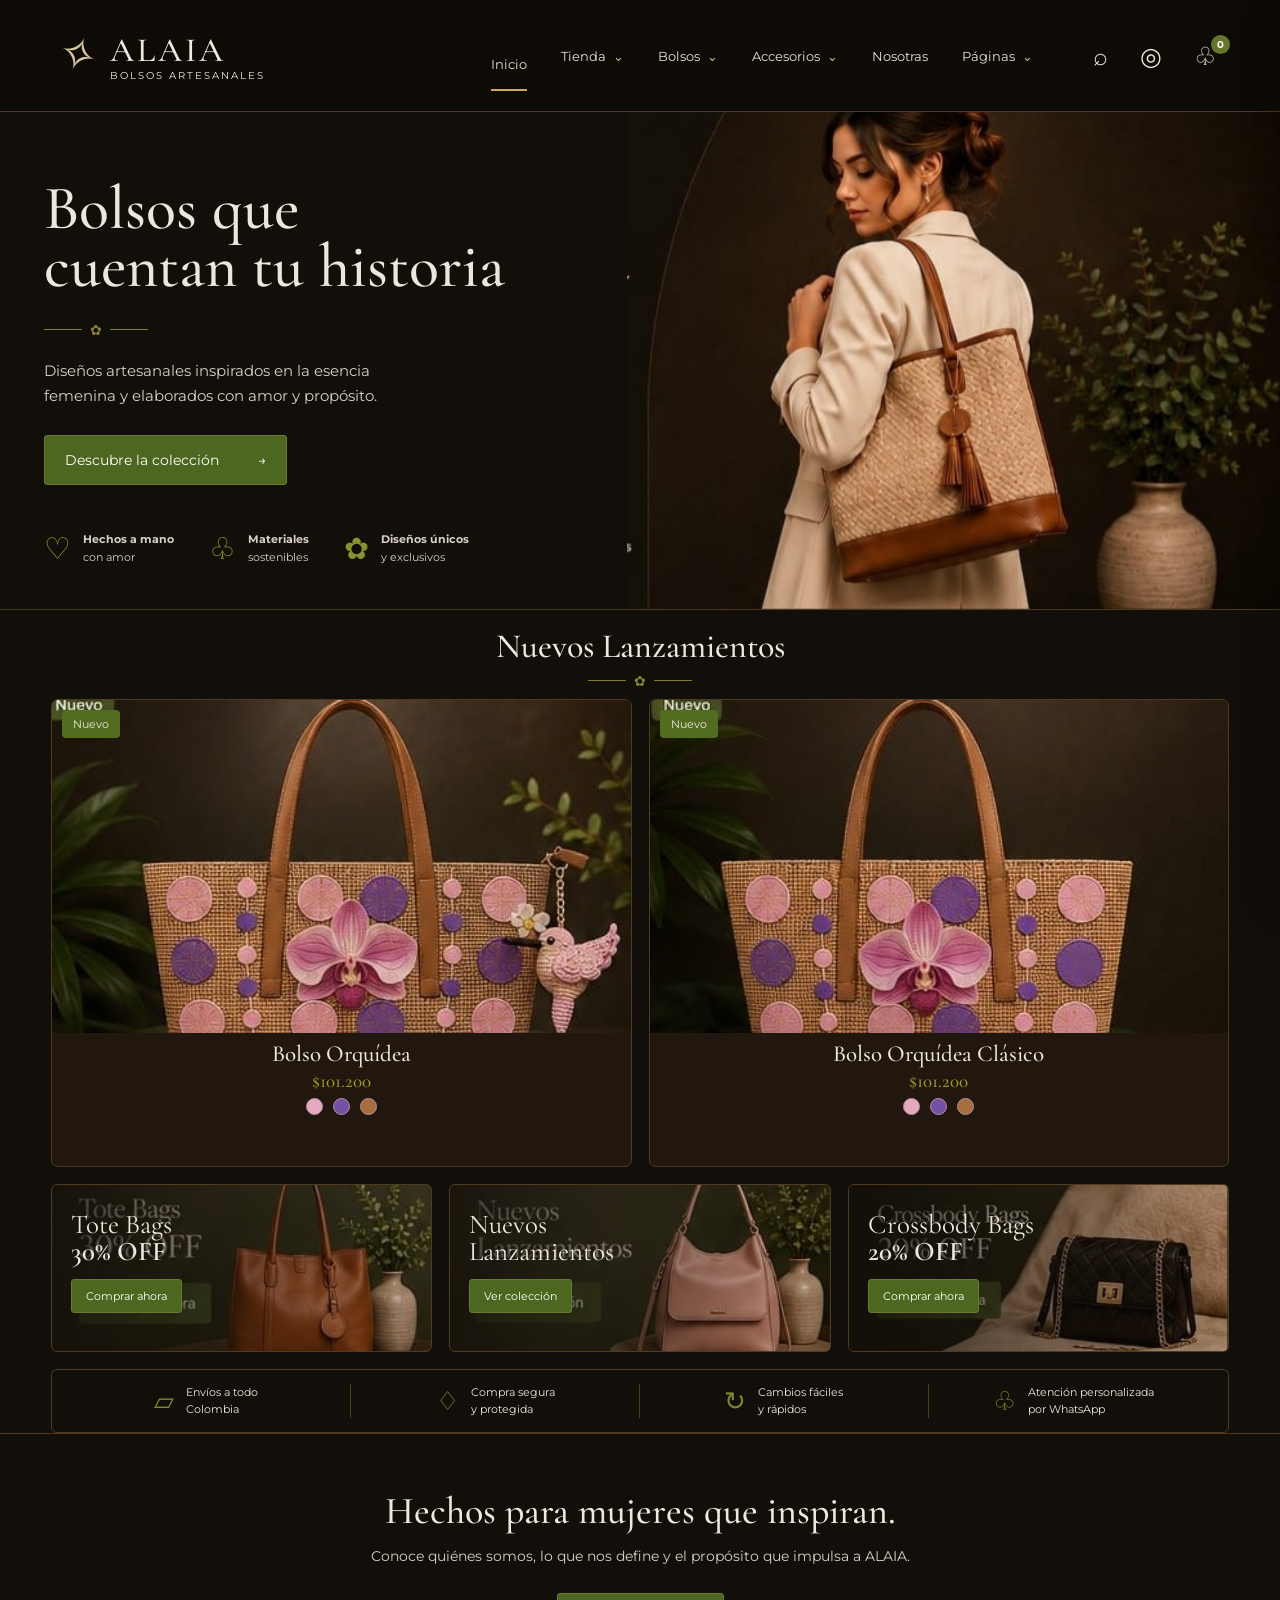
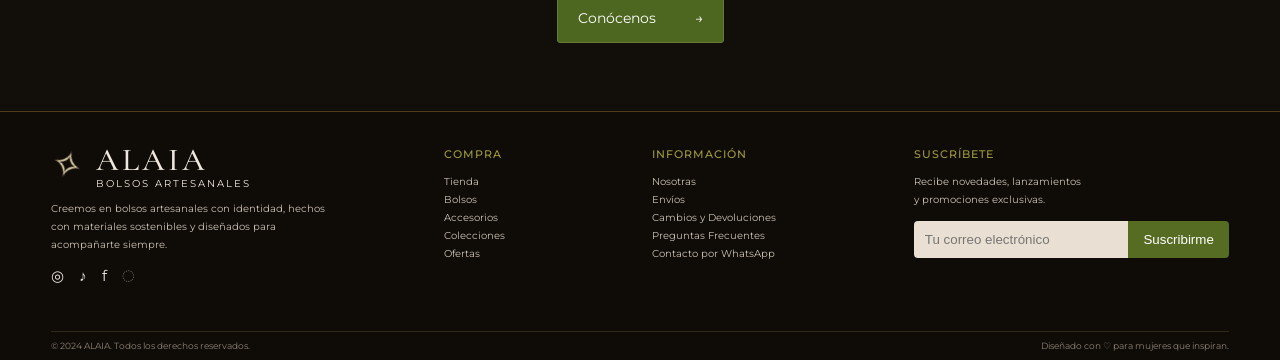
<file: index.html>
<!DOCTYPE html>
<html lang="es">
<head>
  <meta charset="UTF-8">
  <meta name="viewport" content="width=device-width, initial-scale=1.0">
  <meta name="description" content="ALAIA — Bolsos artesanales">
  <title>ALAIA | Bolsos artesanales</title>
  <link rel="preconnect" href="https://fonts.googleapis.com">
  <link rel="preconnect" href="https://fonts.gstatic.com" crossorigin>
  <link href="https://fonts.googleapis.com/css2?family=Cormorant+Garamond:wght@400;500;600&family=Montserrat:wght@400;500;600&display=swap" rel="stylesheet">
  <link rel="stylesheet" href="css/styles.css">
</head>
<body>
  <header class="site-header">
    <a class="brand" href="#">
      <span class="brand-mark">✧</span>
      <span><strong>ALAIA</strong><small>BOLSOS ARTESANALES</small></span>
    </a>

    <nav class="main-nav" aria-label="Navegación principal">
      <a class="active" href="#inicio">Inicio</a>
      <a href="#tienda">Tienda <span>⌄</span></a>
      <a href="#bolsos">Bolsos <span>⌄</span></a>
      <a href="#accesorios">Accesorios <span>⌄</span></a>
      <a href="nosotras.html">Nosotras</a>
      <a href="#paginas">Páginas <span>⌄</span></a>
    </nav>

    <div class="header-actions">
      <button aria-label="Buscar" id="searchBtn">⌕</button>
      <button aria-label="Cuenta">◎</button>
      <button class="cart-btn" id="cartBtn" aria-label="Abrir carrito">♧<b id="cartCount">0</b></button>
    </div>
  </header>

  <main>
    <section class="hero" id="inicio">
      <div class="hero-copy">
        <p class="eyebrow">COLECCIÓN ARTESANAL</p>
        <h1>Bolsos que<br>cuentan tu historia</h1>
        <div class="ornament"><i></i> ✿ <i></i></div>
        <p class="hero-text">Diseños artesanales inspirados en la esencia<br class="desktop"> femenina y elaborados con amor y propósito.</p>
        <a class="button" href="#tienda">Descubre la colección <span>→</span></a>

        <div class="values">
          <div><span>♡</span><p><b>Hechos a mano</b><br>con amor</p></div>
          <div><span>♧</span><p><b>Materiales</b><br>sostenibles</p></div>
          <div><span>✿</span><p><b>Diseños únicos</b><br>y exclusivos</p></div>
        </div>
      </div>
      <div class="hero-image" role="img" aria-label="Mujer usando un bolso artesanal"></div>
    </section>

    <section class="products-section" id="tienda">
      <div class="section-heading">
        <h2>Nuevos Lanzamientos</h2>
        <div class="ornament"><i></i> ✿ <i></i></div>
      </div>

      <div class="products">
        <article class="product-card">
          <div class="new-badge">Nuevo</div>
          <img src="assets/product-orquidea.jpg" alt="Bolso Orquídea">
          <div class="product-info">
            <h3>Bolso Orquídea</h3>
            <p>$101.200</p>
            <div class="swatches"><i></i><i></i><i></i></div>
            <button class="add-cart" data-product="Bolso Orquídea" data-price="101200">Agregar al carrito</button>
          </div>
        </article>

        <article class="product-card">
          <div class="new-badge">Nuevo</div>
          <img src="assets/product-clasico.jpg" alt="Bolso Orquídea Clásico">
          <div class="product-info">
            <h3>Bolso Orquídea Clásico</h3>
            <p>$101.200</p>
            <div class="swatches"><i></i><i></i><i></i></div>
            <button class="add-cart" data-product="Bolso Orquídea Clásico" data-price="101200">Agregar al carrito</button>
          </div>
        </article>
      </div>
    </section>

    <section class="promos" id="bolsos">
      <article class="promo" style="background-image:url('assets/promo-tote.jpg')">
        <div><h3>Tote Bags<br><strong>30% OFF</strong></h3><a href="#tienda">Comprar ahora</a></div>
      </article>
      <article class="promo" style="background-image:url('assets/promo-nuevos.jpg')">
        <div><h3>Nuevos<br>Lanzamientos</h3><a href="#tienda">Ver colección</a></div>
      </article>
      <article class="promo" style="background-image:url('assets/promo-crossbody.jpg')">
        <div><h3>Crossbody Bags<br><strong>20% OFF</strong></h3><a href="#tienda">Comprar ahora</a></div>
      </article>
    </section>

    <section class="benefits">
      <div><span>▱</span><p>Envíos a todo<br>Colombia</p></div>
      <div><span>♢</span><p>Compra segura<br>y protegida</p></div>
      <div><span>↻</span><p>Cambios fáciles<br>y rápidos</p></div>
      <div><span>♧</span><p>Atención personalizada<br>por WhatsApp</p></div>
    </section>

    <section class="about" id="nosotras">
      <h2>Hechos para mujeres que inspiran.</h2>
      <p>Conoce quiénes somos, lo que nos define y el propósito que impulsa a ALAIA.</p>
      <a class="button" href="nosotras.html">Conócenos <span>→</span></a>
    </section>
  </main>

  <footer>
    <div class="footer-brand">
      <div class="brand"><span class="brand-mark">✧</span><span><strong>ALAIA</strong><small>BOLSOS ARTESANALES</small></span></div>
      <p>Creemos en bolsos artesanales con identidad, hechos con materiales sostenibles y diseñados para acompañarte siempre.</p>
      <div class="social">◎　♪　f　◌</div>
    </div>
    <div><h4>COMPRA</h4><a href="#tienda">Tienda</a><a href="#bolsos">Bolsos</a><a href="#">Accesorios</a><a href="#">Colecciones</a><a href="#">Ofertas</a></div>
    <div><h4>INFORMACIÓN</h4><a href="nosotras.html">Nosotras</a><a href="#">Envíos</a><a href="#">Cambios y Devoluciones</a><a href="#">Preguntas Frecuentes</a><a class="whatsapp-link" href="#" target="_blank" rel="noopener">Contacto por WhatsApp</a></div>
    <div><h4>SUSCRÍBETE</h4><p>Recibe novedades, lanzamientos<br>y promociones exclusivas.</p><form id="subscribe"><input type="email" placeholder="Tu correo electrónico" required><button>Suscribirme</button></form></div>
    <div class="copyright">© 2024 ALAIA. Todos los derechos reservados.<span>Diseñado con ♡ para mujeres que inspiran.</span></div>
  </footer>

  
<div class="cart-overlay" id="cartOverlay"></div>
<aside class="cart-drawer" id="cartDrawer" aria-label="Carrito de compras">
  <div class="cart-header">
    <h2>Tu carrito</h2>
    <button id="closeCart" aria-label="Cerrar carrito">×</button>
  </div>
  <div id="cartItems" class="cart-items"></div>
  <div class="cart-empty" id="cartEmpty">Tu carrito está vacío.</div>
  <div class="cart-footer">
    <div class="cart-total"><span>Total</span><strong id="cartTotal">$0</strong></div>
    <a class="whatsapp-checkout" id="whatsappCheckout" href="#" target="_blank" rel="noopener">Comprar por WhatsApp</a>
    <button class="clear-cart" id="clearCart">Vaciar carrito</button>
  </div>
</aside>
<div class="toast" id="toast"></div>
  <script src="js/app.js"></script>
</body>
</html>
</file>
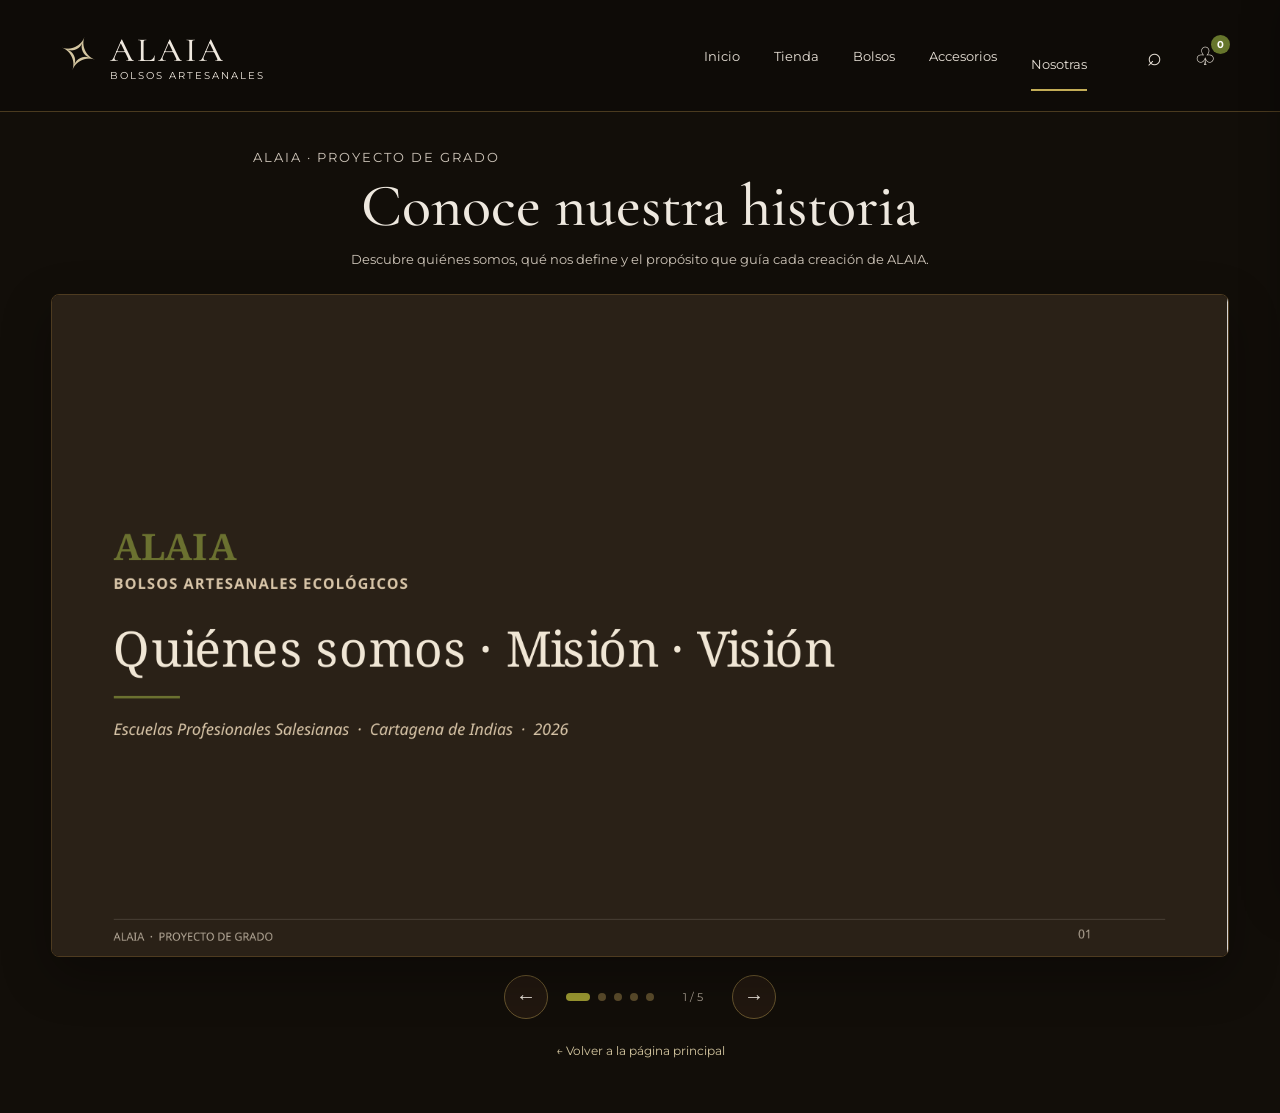
<file: nosotras.html>
<!DOCTYPE html>
<html lang="es">
<head>
<meta charset="UTF-8">
<meta name="viewport" content="width=device-width, initial-scale=1.0">
<meta name="description" content="ALAIA — Quiénes somos, misión y visión">
<title>ALAIA | Nosotras</title>
<link rel="preconnect" href="https://fonts.googleapis.com">
<link rel="preconnect" href="https://fonts.gstatic.com" crossorigin>
<link href="https://fonts.googleapis.com/css2?family=Cormorant+Garamond:wght@400;500;600&family=Montserrat:wght@400;500;600&display=swap" rel="stylesheet">
<link rel="stylesheet" href="css/styles.css">
</head>
<body class="nosotras-page">
<header class="site-header">
  <a class="brand" href="index.html"><span class="brand-mark">✧</span><span><strong>ALAIA</strong><small>BOLSOS ARTESANALES</small></span></a>
  <nav class="main-nav" aria-label="Navegación principal">
    <a href="index.html#inicio">Inicio</a><a href="index.html#tienda">Tienda</a><a href="index.html#bolsos">Bolsos</a><a href="index.html#accesorios">Accesorios</a><a class="active" href="nosotras.html">Nosotras</a>
  </nav>
  <div class="header-actions"><button aria-label="Buscar" id="searchBtn">⌕</button><button class="cart-btn" id="cartBtn" aria-label="Abrir carrito">♧<b id="cartCount">0</b></button></div>
</header>
<main class="nosotras-main">
  <div class="nosotras-top"><p class="eyebrow">ALAIA · PROYECTO DE GRADO</p><h1>Conoce nuestra historia</h1><p>Descubre quiénes somos, qué nos define y el propósito que guía cada creación de ALAIA.</p></div>
  <div class="slide-shell">
    <div class="slide-frame" id="slideFrame" aria-live="polite">
      <div class="slide active"><img src="assets/nosotras/slide-1.png" alt="Presentación ALAIA"></div>
      <div class="slide"><img src="assets/nosotras/slide-2.png" alt="Quiénes somos y nuestro equipo"></div>
      <div class="slide"><img src="assets/nosotras/slide-3.png" alt="Lo que nos define"></div>
      <div class="slide"><img src="assets/nosotras/slide-4.png" alt="Misión de ALAIA"></div>
      <div class="slide"><img src="assets/nosotras/slide-5.png" alt="Visión de ALAIA"></div>
    </div>
    <div class="slide-controls">
      <button class="slide-arrow" id="prevSlide" aria-label="Diapositiva anterior">←</button>
      <div class="slide-dots" id="slideDots"></div>
      <span class="slide-count" id="slideCount">1 / 5</span>
      <button class="slide-arrow" id="nextSlide" aria-label="Siguiente diapositiva">→</button>
    </div>
    <div class="nosotras-back"><a href="index.html">← Volver a la página principal</a></div>
  </div>
</main>
<div class="cart-overlay" id="cartOverlay"></div>
<aside class="cart-drawer" id="cartDrawer" aria-label="Carrito de compras">
  <div class="cart-header">
    <h2>Tu carrito</h2>
    <button id="closeCart" aria-label="Cerrar carrito">×</button>
  </div>
  <div id="cartItems" class="cart-items"></div>
  <div class="cart-empty" id="cartEmpty">Tu carrito está vacío.</div>
  <div class="cart-footer">
    <div class="cart-total"><span>Total</span><strong id="cartTotal">$0</strong></div>
    <a class="whatsapp-checkout" id="whatsappCheckout" href="#" target="_blank" rel="noopener">Comprar por WhatsApp</a>
    <button class="clear-cart" id="clearCart">Vaciar carrito</button>
  </div>
</aside>
<div class="toast" id="toast"></div>
<script src="js/app.js"></script>
<script src="js/nosotras.js"></script>
</body>
</html>
</file>
<file: css/styles.css>
*{box-sizing:border-box}html{scroll-behavior:smooth}body{margin:0;background:#120e09;color:#eee8df;font-family:Montserrat,Arial,sans-serif;font-size:14px}.site-header{height:112px;border-bottom:1px solid #4a3a1f;display:flex;align-items:center;padding:0 4.5%;gap:50px;background:#0e0b07;position:sticky;top:0;z-index:20}.brand{display:flex;align-items:center;gap:13px;color:#efe8de;text-decoration:none}.brand-mark{font-family:serif;font-size:47px;line-height:1;color:#d4c6a0;transform:rotate(20deg);display:inline-block}.brand strong{display:block;font:500 34px "Cormorant Garamond",serif;letter-spacing:3px}.brand small{display:block;font-size:10px;letter-spacing:2px;margin-top:-2px}.main-nav{display:flex;align-items:center;gap:34px;margin-left:auto}.main-nav a,.header-actions button{color:#e8e1d7;text-decoration:none;background:none;border:0;font:400 13px Montserrat;cursor:pointer}.main-nav a.active{padding:35px 0 17px;border-bottom:2px solid #c3ad57}.main-nav span{color:#c9b980;margin-left:4px}.header-actions{display:flex;gap:20px;margin-left:4px}.header-actions button{font-size:25px;position:relative}.cart-btn b{position:absolute;right:-8px;top:-5px;border-radius:50%;background:#66762c;color:#fff;font-size:10px;width:19px;height:19px;line-height:19px}.hero{min-height:486px;display:grid;grid-template-columns:49% 51%;border-bottom:1px solid #4a3a1f}.hero-copy{padding:68px 7% 42px;position:relative;background:#120e09}.eyebrow{display:none;color:#a8a073;letter-spacing:2px;font-size:10px}.hero h1{font:500 clamp(48px,5vw,62px)/.94 "Cormorant Garamond",serif;margin:0;color:#eee6dc}.ornament{display:flex;align-items:center;gap:8px;color:#8c8630;margin:24px 0 19px}.ornament i{display:block;width:38px;height:1px;background:#827b32}.hero-text{font-size:15px;line-height:1.7;color:#d7d0c7;margin:0 0 26px}.button,.promo a{display:inline-block;text-decoration:none;color:#fff;background:#4e6720;border:1px solid #687b31;padding:15px 20px;border-radius:3px}.button span{margin-left:35px}.values{display:flex;gap:35px;margin-top:45px}.values div{display:flex;align-items:center;gap:12px}.values span{font-size:30px;color:#87912f}.values p{font-size:11px;line-height:1.65;color:#d9d1c6;margin:0}.hero-image{background-image:url("../assets/hero.jpg");background-size:cover;background-position:center right;min-height:486px}.products-section{padding:16px 4% 17px}.section-heading{text-align:center}.section-heading h2{font:500 34px "Cormorant Garamond",serif;margin:0}.section-heading .ornament{justify-content:center;margin:5px 0 9px}.products{display:grid;grid-template-columns:1fr 1fr;gap:17px}.product-card{background:#21170f;border:1px solid #4e3b20;border-radius:7px;overflow:hidden;position:relative;text-align:center}.product-card img{display:block;width:100%;height:333px;object-fit:cover;object-position:center top}.new-badge{position:absolute;top:10px;left:10px;background:#526c20;padding:7px 11px;border-radius:4px;font-size:11px;z-index:2}.product-info{padding:7px 12px 12px}.product-info h3{font:500 23px "Cormorant Garamond",serif;margin:0 0 1px}.product-info p{font:500 19px "Cormorant Garamond",serif;color:#9b9831;margin:0}.swatches{display:flex;justify-content:center;gap:10px;margin:6px 0}.swatches i{width:17px;height:17px;border-radius:50%;background:#e5a9bd;border:1px solid #b58d9c}.swatches i:nth-child(2){background:#7650a3}.swatches i:nth-child(3){background:#a56e3d}.add-cart{background:#4e6720;border:0;color:#fff;padding:9px 15px;border-radius:3px;cursor:pointer;opacity:.0;transition:.2s}.product-card:hover .add-cart{opacity:1}.promos{display:grid;grid-template-columns:1fr 1fr 1fr;gap:17px;padding:0 4% 17px}.promo{height:168px;background-size:cover;background-position:center;border:1px solid #4e3b20;border-radius:6px;overflow:hidden;position:relative}.promo:after{content:"";position:absolute;inset:0;background:linear-gradient(90deg,rgba(17,13,8,.78),rgba(17,13,8,.1))}.promo>div{position:relative;z-index:1;padding:26px 19px}.promo h3{font:400 27px/1 "Cormorant Garamond",serif;margin:0 0 14px}.promo h3 strong{font-weight:600}.promo a{padding:9px 14px;font-size:11px}.benefits{margin:0 4%;border:1px solid #4e3b20;border-radius:6px;display:grid;grid-template-columns:repeat(4,1fr);padding:14px 10px}.benefits div{display:flex;justify-content:center;align-items:center;gap:12px;border-right:1px solid #4e3b20}.benefits div:last-child{border:0}.benefits span{font-size:26px;color:#7f8730}.benefits p{font-size:11px;line-height:1.55;margin:0}footer{border-top:1px solid #4e3b20;margin-top:14px;padding:28px 4% 9px;display:grid;grid-template-columns:1.6fr .75fr 1fr 1.45fr;gap:45px;background:#0f0b07}footer .brand strong{font-size:32px}footer .brand-mark{font-size:38px}footer h4{color:#a09b3c;font-size:11px;font-weight:500;letter-spacing:1px;margin:7px 0 12px}footer p,footer a{font-size:10px;line-height:1.8;color:#cbc2b6}footer a{display:block;text-decoration:none}.footer-brand p{max-width:275px}.social{font-size:15px;margin-top:12px}form{display:flex;margin-top:12px}form input{min-width:0;flex:1;padding:11px;border:0;background:#e9e0d3;color:#21170f;border-radius:4px 0 0 4px}form button{border:0;background:#566c23;color:#fff;padding:0 15px;border-radius:0 4px 4px 0}.copyright{grid-column:1/-1;border-top:1px solid #332717;padding-top:8px;color:#8d8377;font-size:9px}.copyright span{float:right}.toast{position:fixed;right:20px;bottom:20px;background:#526c20;color:white;padding:12px 17px;border-radius:5px;transform:translateY(100px);opacity:0;transition:.3s;z-index:30}.toast.show{transform:none;opacity:1}@media(max-width:900px){.site-header{height:78px;padding:0 5%;gap:10px}.brand strong{font-size:27px}.brand small{font-size:8px}.brand-mark{font-size:36px}.main-nav{display:none}.header-actions{margin-left:auto}.hero{grid-template-columns:1fr}.hero-copy{padding:50px 7% 38px}.hero-image{height:400px}.values{gap:18px}.products{grid-template-columns:1fr}.promos{grid-template-columns:1fr}.benefits{grid-template-columns:1fr 1fr}.benefits div:nth-child(2){border-right:0}.benefits div{padding:8px 0}.about{display:none}footer{grid-template-columns:1fr 1fr}.copyright{grid-column:1/-1}.copyright span{float:none;display:block;margin-top:5px}}@media(max-width:560px){.hero h1{font-size:45px}.hero-text{font-size:13px}.desktop{display:none}.values{flex-direction:column;gap:13px}.hero-image{height:330px}.product-card img{height:280px}.benefits{grid-template-columns:1fr}.benefits div{border-right:0;border-bottom:1px solid #4e3b20}.benefits div:last-child{border-bottom:0}footer{grid-template-columns:1fr;padding-top:24px}.header-actions{gap:10px}.header-actions button{font-size:22px}}

/* ===== CARRITO ALAIA ===== */
body.cart-open{overflow:hidden}
.cart-overlay{position:fixed;inset:0;background:rgba(0,0,0,.62);opacity:0;visibility:hidden;transition:.25s;z-index:40}
.cart-overlay.show{opacity:1;visibility:visible}
.cart-drawer{position:fixed;top:0;right:0;width:min(430px,92vw);height:100vh;background:#17110b;border-left:1px solid #5a4626;z-index:50;transform:translateX(105%);transition:transform .3s ease;display:flex;flex-direction:column;box-shadow:-15px 0 40px rgba(0,0,0,.35)}
.cart-drawer.open{transform:translateX(0)}
.cart-header{display:flex;align-items:center;justify-content:space-between;padding:25px;border-bottom:1px solid #4e3b20}
.cart-header h2{font:500 32px "Cormorant Garamond",serif;margin:0}
.cart-header button{background:none;border:0;color:#eee;font-size:32px;cursor:pointer}
.cart-items{padding:10px 22px;overflow:auto;flex:1}
.cart-empty{text-align:center;color:#aaa092;padding:45px 20px;font-size:13px}
.cart-empty[hidden]{display:none}
.cart-item{padding:17px 0;border-bottom:1px solid #3e2f1c;display:flex;justify-content:space-between;gap:15px}
.cart-item-info{display:flex;flex-direction:column;gap:5px}
.cart-item-info strong{font:500 19px "Cormorant Garamond",serif}
.cart-item-info span{color:#aaa044;font-size:13px}
.cart-item-actions{display:flex;align-items:center;gap:8px}
.cart-item-actions button{width:27px;height:27px;background:#2b2117;border:1px solid #584321;color:#eee;cursor:pointer;border-radius:3px}
.cart-item-actions .remove-item{border:0;background:transparent;color:#b9a99a;font-size:20px}
.cart-footer{padding:20px 22px;border-top:1px solid #4e3b20}
.cart-total{display:flex;justify-content:space-between;align-items:center;margin-bottom:16px;font-size:14px}
.cart-total strong{font:600 25px "Cormorant Garamond",serif;color:#aaa044}
.whatsapp-checkout{display:block;text-align:center;text-decoration:none;background:#526c20;color:#fff;padding:14px;border-radius:4px;font-size:13px;margin-bottom:9px}
.clear-cart{width:100%;background:transparent;border:1px solid #584321;color:#cfc5ba;padding:10px;border-radius:4px;cursor:pointer}
@media(max-width:560px){.cart-drawer{width:94vw}}
/* Animaciones sutiles */
.hero-copy{animation:alaiaFadeUp .8s ease both}.hero-image{animation:alaiaFadeIn 1s ease both}.product-card,.promo,.benefits{animation:alaiaFadeUp .7s ease both}.product-card:nth-child(2){animation-delay:.12s}.promo:nth-child(2){animation-delay:.08s}.promo:nth-child(3){animation-delay:.16s}.button,.promo a,.add-cart{transition:transform .25s ease,box-shadow .25s ease,background .25s ease}.button:hover,.promo a:hover{transform:translateY(-2px);box-shadow:0 8px 24px rgba(0,0,0,.22)}
.about{padding:54px 8%;text-align:center;border-top:1px solid #4e3b20}.about h2{font:500 38px "Cormorant Garamond",serif;margin:0 0 10px}.about p{max-width:620px;margin:0 auto 22px;color:#d7d0c7;line-height:1.8}.about .button{margin-top:2px}
@keyframes alaiaFadeUp{from{opacity:0;transform:translateY(18px)}to{opacity:1;transform:none}}@keyframes alaiaFadeIn{from{opacity:0}to{opacity:1}}

/* Página Nosotras */
.nosotras-page{min-height:100vh;background:#120e09;color:#eee8df}.nosotras-main{padding:34px 4% 54px}.nosotras-top{text-align:center;margin-bottom:24px}.nosotras-top .eyebrow{display:block;margin:0 0 8px}.nosotras-top h1{font:500 clamp(40px,5vw,60px)/1 "Cormorant Garamond",serif;margin:0}.nosotras-top p{max-width:650px;margin:12px auto 0;color:#cfc6ba;line-height:1.7;font-size:13px}.slide-shell{max-width:1180px;margin:0 auto}.slide-frame{position:relative;aspect-ratio:16/9;overflow:hidden;border:1px solid #4e3b20;border-radius:8px;background:#0e0b07;box-shadow:0 18px 50px rgba(0,0,0,.3)}.slide{position:absolute;inset:0;opacity:0;transform:translateX(34px) scale(.985);transition:opacity .45s ease,transform .45s ease;pointer-events:none}.slide.active{opacity:1;transform:none;pointer-events:auto}.slide img{width:100%;height:100%;display:block;object-fit:cover}.slide-frame.next .slide.active{animation:slideNext .5s ease}.slide-frame.prev .slide.active{animation:slidePrev .5s ease}@keyframes slideNext{from{opacity:0;transform:translateX(34px)}to{opacity:1;transform:none}}@keyframes slidePrev{from{opacity:0;transform:translateX(-34px)}to{opacity:1;transform:none}}.slide-controls{display:flex;align-items:center;justify-content:center;gap:18px;margin-top:18px}.slide-arrow{width:44px;height:44px;border:1px solid #66542d;background:#21170f;color:#eee8df;border-radius:50%;font-size:20px;cursor:pointer;transition:.25s}.slide-arrow:hover{background:#4e6720;transform:translateY(-2px)}.slide-dots{display:flex;gap:8px;align-items:center}.slide-dot{width:8px;height:8px;border:0;border-radius:50%;padding:0;background:#5a4b2b;cursor:pointer;transition:.25s}.slide-dot.active{width:24px;border-radius:8px;background:#9b9831}.slide-count{font-size:11px;color:#aaa093;min-width:42px;text-align:center}.nosotras-back{text-align:center;margin-top:22px}.nosotras-back a{color:#d4c6a0;text-decoration:none;font-size:12px}.nosotras-back a:hover{text-decoration:underline}@media(max-width:700px){.nosotras-main{padding:25px 4% 38px}.slide-frame{aspect-ratio:4/3}.slide-controls{gap:10px}.slide-arrow{width:40px;height:40px}.nosotras-top p{font-size:12px}}
</file>
